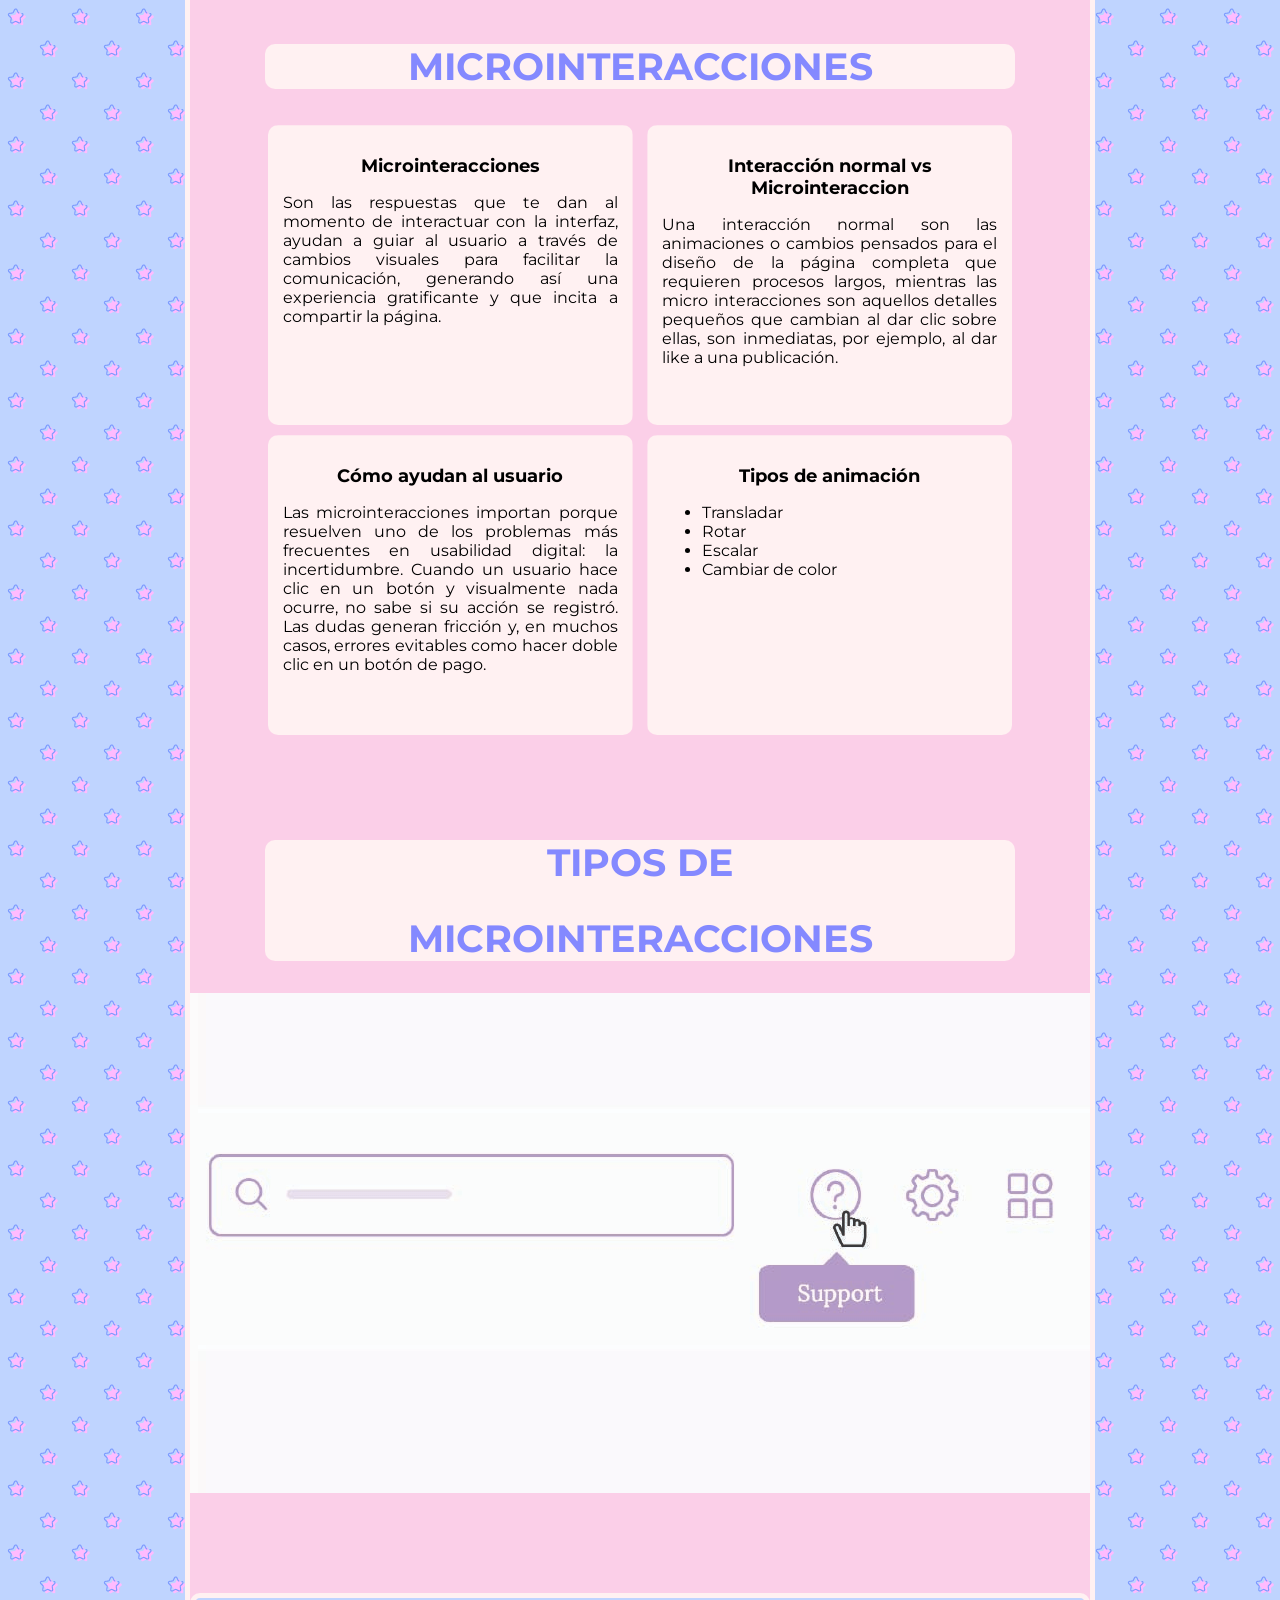
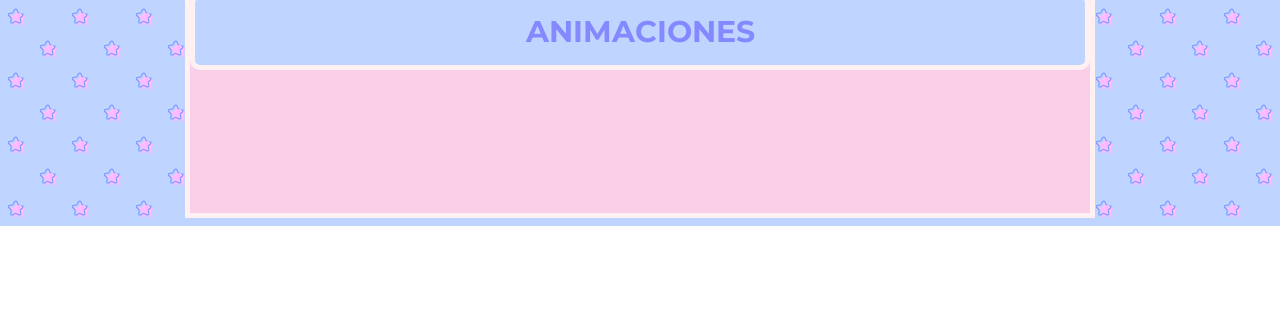
<file: index.html>
<!DOCTYPE html>
<html lang="es">
 
<head>
    <meta charset="UTF-8">
    <meta name="viewport" content="width=device-width, initial-scale=1.0">
    <title>Microinteracciones</title>
    <link rel="stylesheet" href="css/style_index.css">
</head>

<body>

    <div class="cuerpo">
    <section class="header1">
        <h1>MICROINTERACCIONES</h1>
    </section>

    <section class="conceptos">
        <div class="inline-block">
            <h2>Microinteracciones</h2>
            <p>Son las respuestas que te dan al momento de interactuar con la interfaz, ayudan a guiar al usuario a través de cambios visuales para facilitar la comunicación, generando así una experiencia gratificante y que incita a compartir la página.</p>
        </div>

        <div class="inline-block">
            <h2>Interacción normal vs Microinteraccion</h2>
            <p>Una interacción normal son las animaciones o cambios pensados para el diseño de la página completa que requieren procesos largos, mientras las micro interacciones son aquellos detalles pequeños que cambian al dar clic sobre ellas, son inmediatas, por ejemplo, al dar like a una publicación.</p>
        </div>

        <div class="inline-block">
            <h2>Cómo ayudan al usuario</h2>
            <p>Las microinteracciones importan porque resuelven uno de los problemas más frecuentes en usabilidad digital: la incertidumbre. Cuando un usuario hace clic en un botón y visualmente nada ocurre, no sabe si su acción se registró. Las dudas generan fricción y, en muchos casos, errores evitables como hacer doble clic en un botón de pago.</p>
        </div>

        <div class="inline-block">
            <h2>Tipos de animación</h2>
            <ul><li>Transladar</li><li>Rotar</li><li>Escalar</li><li>Cambiar de color</li></ul>
        </div>
    </section>

    <section class="header2">
        <h1>TIPOS DE</h1>
        <h1>MICROINTERACCIONES</h1>
    </section>

    <div id="slideshow">
        <div class="slide-wrapper">
            <div class="imgUno">
                <img src="img/slide1.jpg">
            </div>
            <div class="imgDos">
                <img src="img/slide2.jpg">
            </div>
            <div class="imgTres">
                <img src="img/slide3.jpg">
            </div>
            <div class="imgCuatro">
                <img src="img/slide4.jpg">
            </div>
             <div class="imgCinco">
                <img src="img/slide5.jpg">
            </div>
        </div>
    </div>

    <section class="boton">
        <a href="Animaciones.html">ANIMACIONES</a>
    </section>
    </div>
</body>
</html>

</body>

</html>
</file>
<file: css/style_index.css>
@import url('https://fonts.googleapis.com/css2?family=Montserrat:ital,wght@0,100..900;1,100..900&display=swap');
    
    body {
        background-image: url(img/p_new0258_s_new02583.png);
    }

    .cuerpo {
        margin: 0 auto;
        text-align: center;
        width: 900px;
        height: 1800px;
        max-width: 900px;
        font-family: "Poppins";
        font-size: larger;
        background-color: #FBCFE8;
        margin-top: -100px;
        padding-top: 100px;
        border: 5px solid #fff1f2;
    }

    /*HEADER*/
    .header1 {
        text-align: center;
        max-width: 900px;
        width: 750px;
        font-size: 25px;
        font-family: "Montserrat", sans-serif;
        font-weight: 900;
        font-style: bold;
        margin-left: auto;
        margin-right: auto;
        color: #8489ff;
        background-color: #fff1f2;

        box-sizing: border-box;
        border-radius: 10px 10px 10px 10px;
        -webkit-border-radius: 10px 10px 10px 10px;
        -moz-border-radius: 10px 10px 10px 10px;

        animation: scale-in 0.65s 
        cubic-bezier(0.8, 0, 0.2, 1) both;
    }

    .header2 {
        text-align: center;
        max-width: 900px;
        width: 750px;
        font-size: 25px;
        font-family: "Montserrat", sans-serif;
        font-weight: 900;
        font-style: bold;
        margin-left: auto;
        margin-right: auto;
        margin-top: 100px;
        color: #8489ff;
        background-color: #fff1f2;

        box-sizing: border-box;
        border-radius: 10px 10px 10px 10px;
        -webkit-border-radius: 10px 10px 10px 10px;
        -moz-border-radius: 10px 10px 10px 10px;

        animation: scale-in 0.65s 
        cubic-bezier(0.8, 0, 0.2, 1) both;
    }

    @keyframes scale-in {
        from {
            transform: scale(0);
        }
        50% {
            transform: scale(1.25);
        }
        to {
            transform: scale(1);
        }
    }

    /*CONCEPTOS*/

    .conceptos {
        text-align: center;
        max-width: 900px;
        width: 900px;
        margin-left: auto;
        margin-right: auto;
    }

    .inline-block {
    background: #fff1f2;
    color: rgb(0, 0, 0);
    padding: 15px;
    margin: 5px;
    display: inline-block;
    vertical-align: top;
    width: 365px;
    height: 300px;
    box-sizing: border-box;
    border-radius: 10px 10px 10px 10px;
    -webkit-border-radius: 10px 10px 10px 10px;
    -moz-border-radius: 10px 10px 10px 10px;

    animation: clip-in 0.8s 
        cubic-bezier(0.95, 0, 0.03, 1.01)
        0s both;
    }
    
    @keyframes clip-in {
            from {
                clip-path: polygon(50% 0%, 50% 0%, 
                50% 100%, 50% 100%);
            }
            to {
                clip-path: polygon(0% 0%, 100% 0%, 
                100% 100%, 0% 100%);
            }
        }


    .inline-block h2 {
        text-align: center;
        font-weight: bolder;
        font-family: "Montserrat", sans-serif;
        font-size: large;
    }

    .inline-block p {
        text-align: justify;
        font-family: "Montserrat", sans-serif;
        font-size: smaller;
    }

    .inline-block ul {
        text-align: justify;
        font-family: "Montserrat", sans-serif;
        font-size: smaller;
    }

    /*SLIDER*/
        #slideshow {
        text-align: center;
        overflow: hidden;
        height: 500px;
        width: 900px;
        margin-left: auto;
        margin-right: auto;
      }
      
      .slide-wrapper {
        width: 6000px;
        animation: slide 15s infinite ease-in-out;
      }
      
      
      .imgUno {
        background-color: rgb(216, 41, 243);
        float: left;
        height: 500px;
        width: 1000px;
      }
      
      .imgDos {
        background-color: coral;
        float: left;
        height: 500px;
        width: 1000px;
      }
      
      .imgTres {
        background-color: greenyellow;
        float: left;
        height: 500px;
        width: 1000px;
      }
      
      .imgCuatro {
        background-color: brown;
        float: left;
        height: 500px;
        width: 1000px;
      }

      .imgCinco {
        background-color: azure;
        float: left;
        height: 500px;
        width: 1000px;
      }
      
      @keyframes slide {
        20% {margin-left: 0px;}
        30% {margin-left: -1050px;}
        40% {margin-left: -1050px;}
        50% {margin-left: -2050px;}
        60% {margin-left: -2050px;}
        70% {margin-left: -3050px;}
        80% {margin-left: -3050px;}
        100% {margin-left: -4050px;}
      }


    /*BOTON*/
    .boton {
        text-align: center;
        margin-left: auto;
        margin-right: auto;
        background: #bfd4ff;
        padding: 15px;
        vertical-align: top;
        width: 900px;
        margin-top: 100px;
        box-sizing: border-box;
        border: 5px solid #fff1f2;
        border-radius: 10px 10px 10px 10px;
        -webkit-border-radius: 10px 10px 10px 10px;
        -moz-border-radius: 10px 10px 10px 10px;
    }

    .boton a {
        font-size: 30px;
        font-family: "Montserrat", sans-serif;
        font-weight: 700;
        font-style: bold;
        text-align: center;
        text-decoration: none;
        color: #8489ff;

    }
</file>
